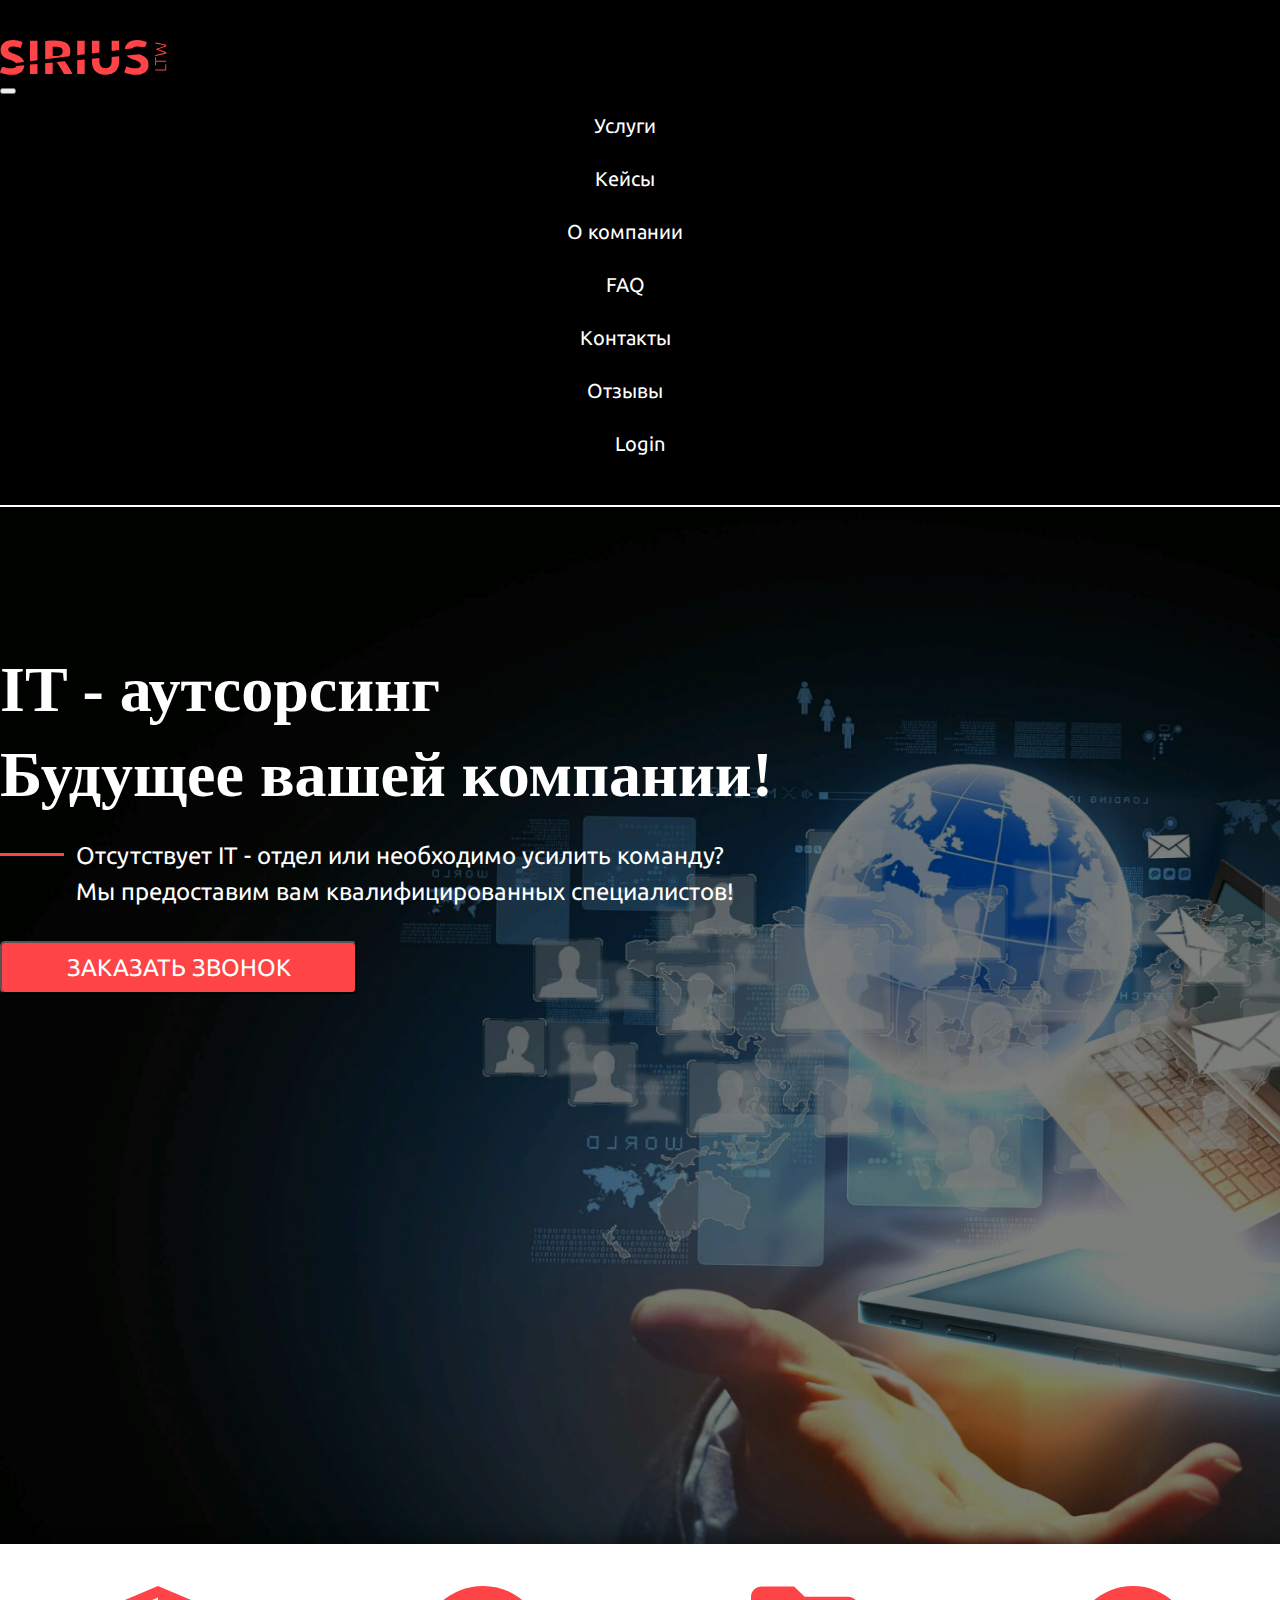
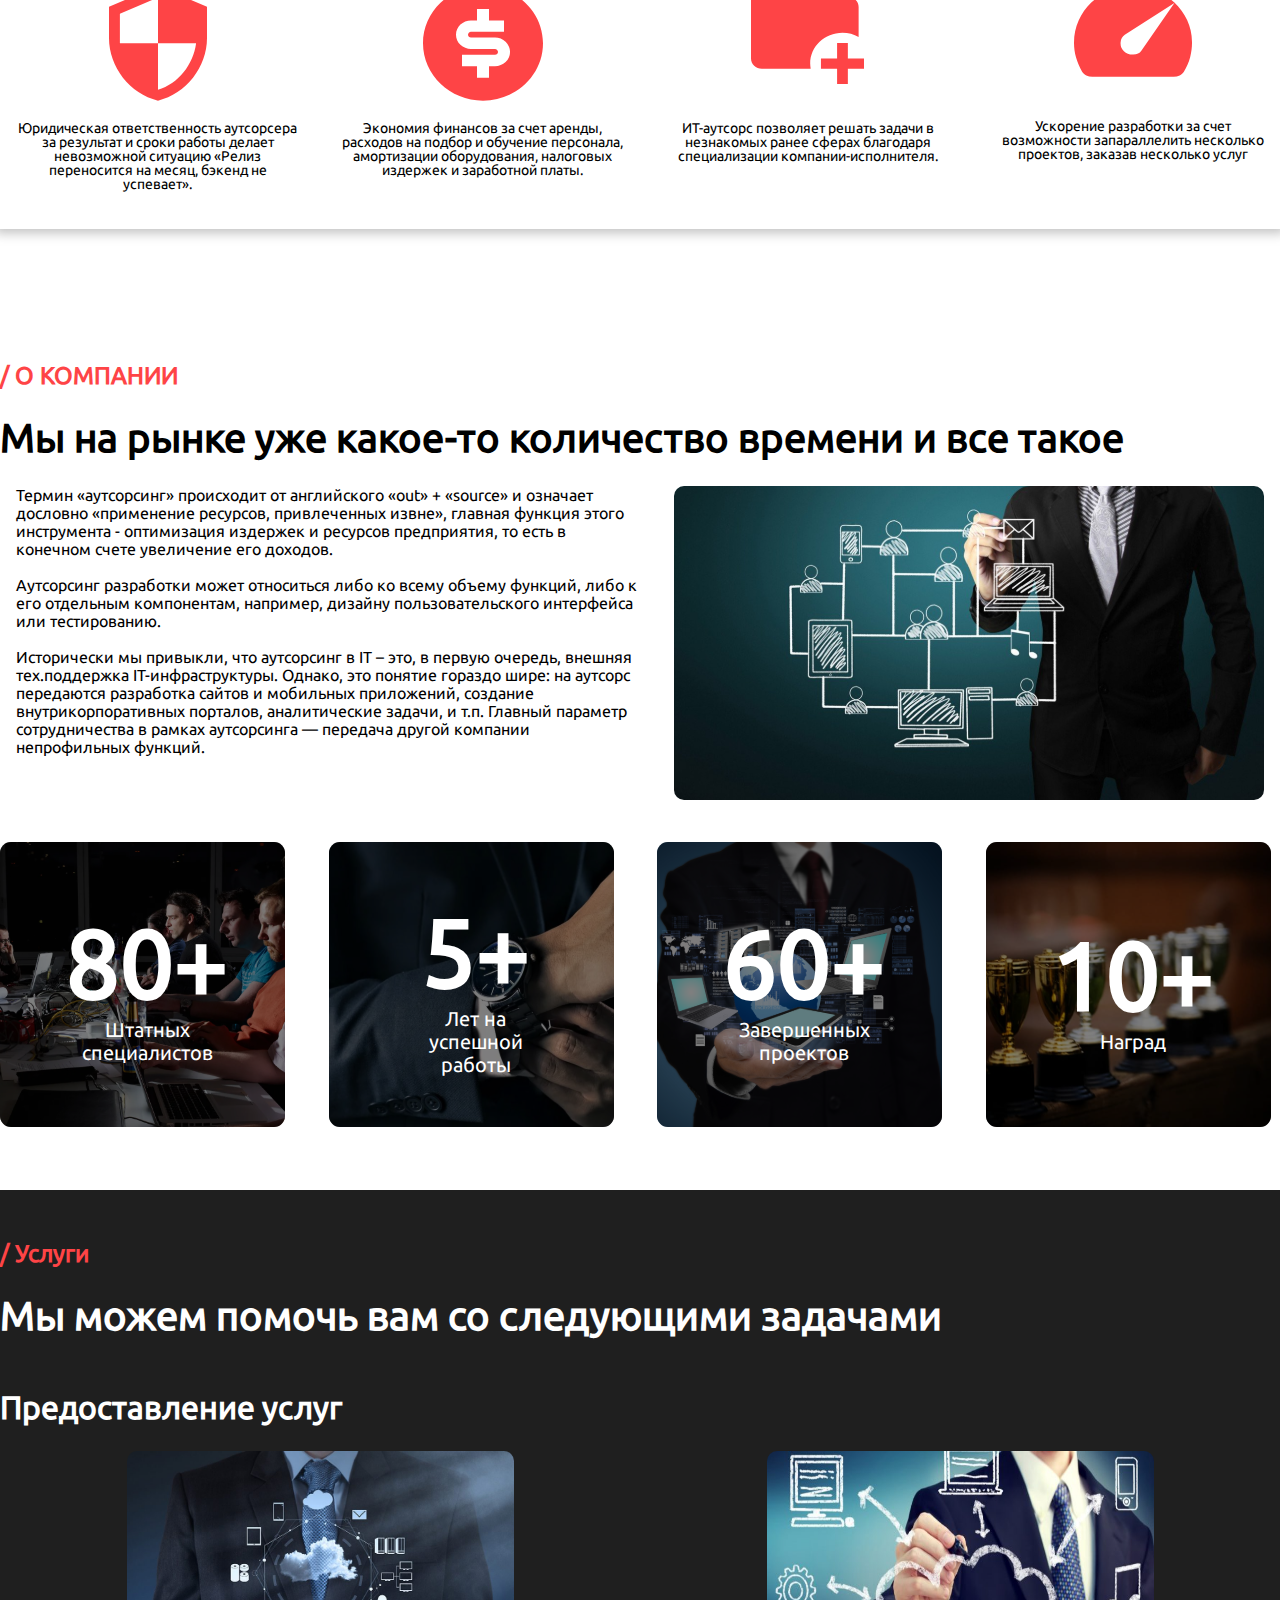
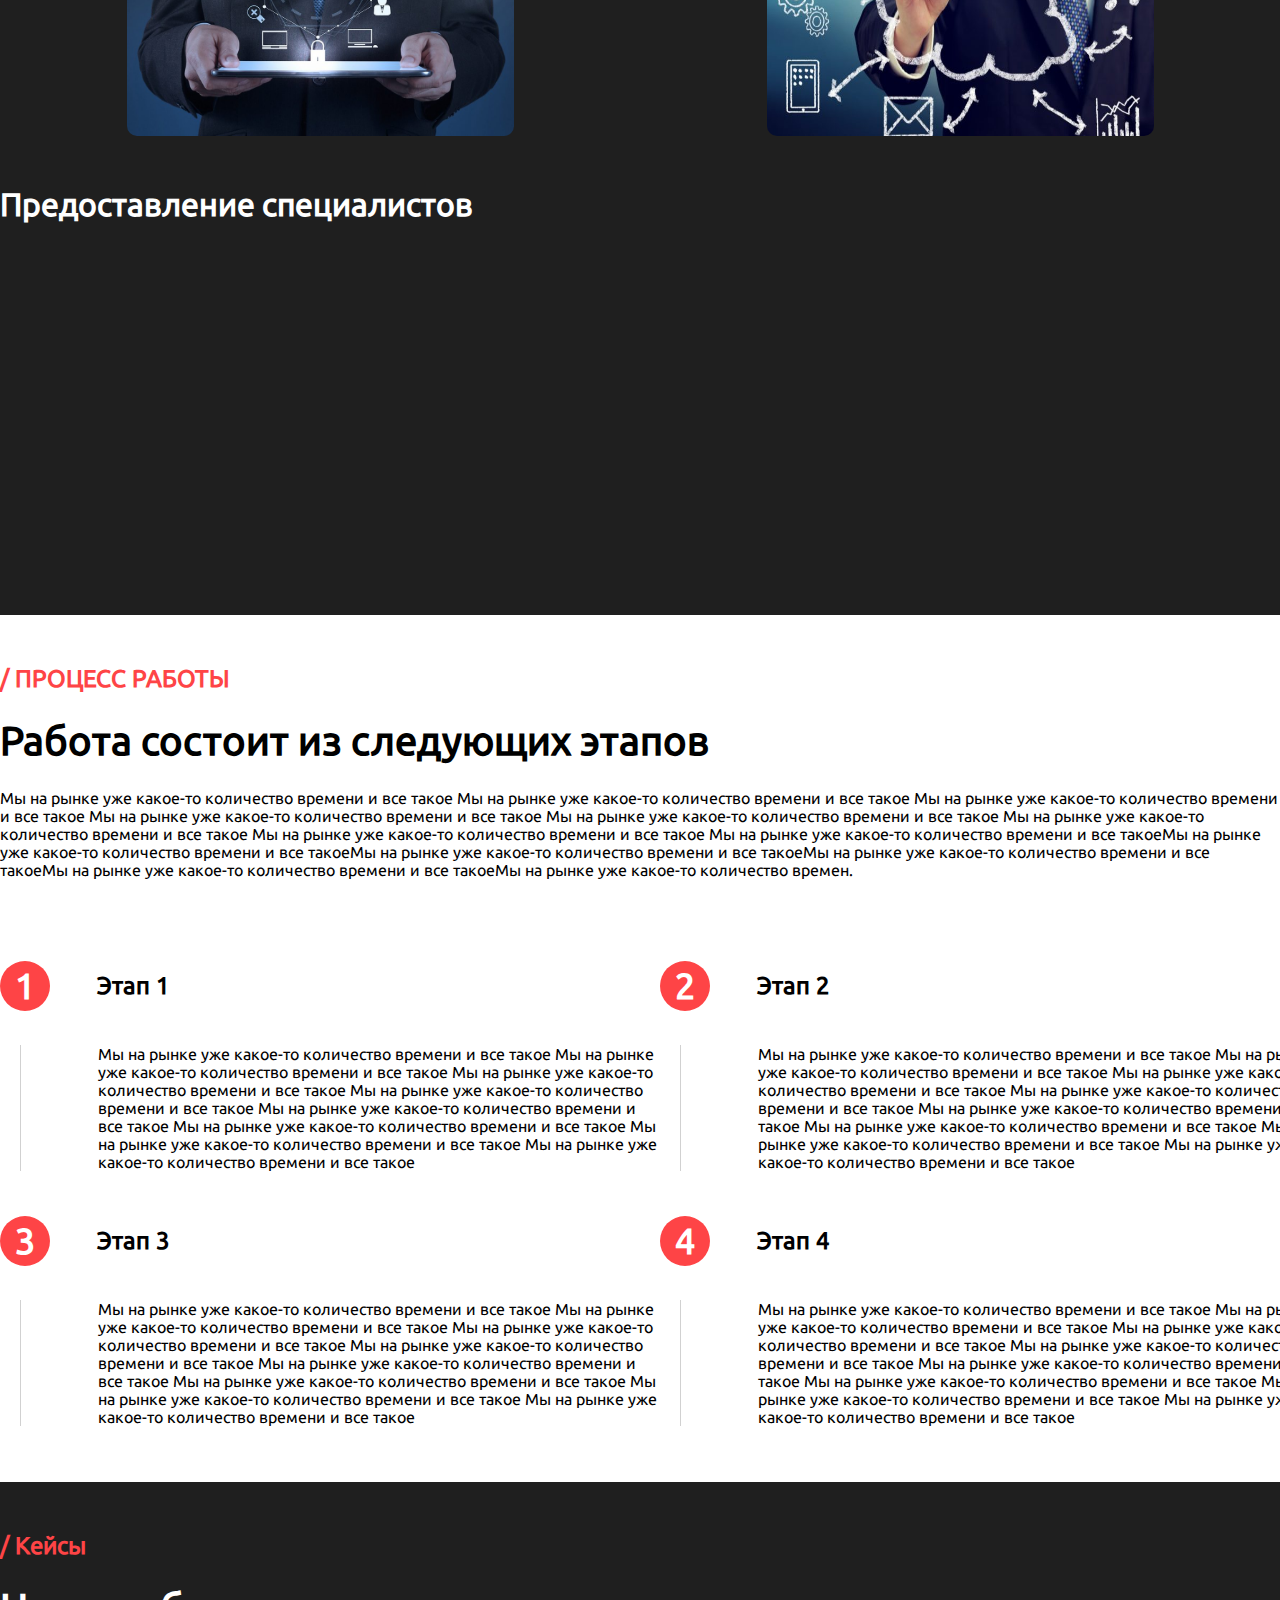
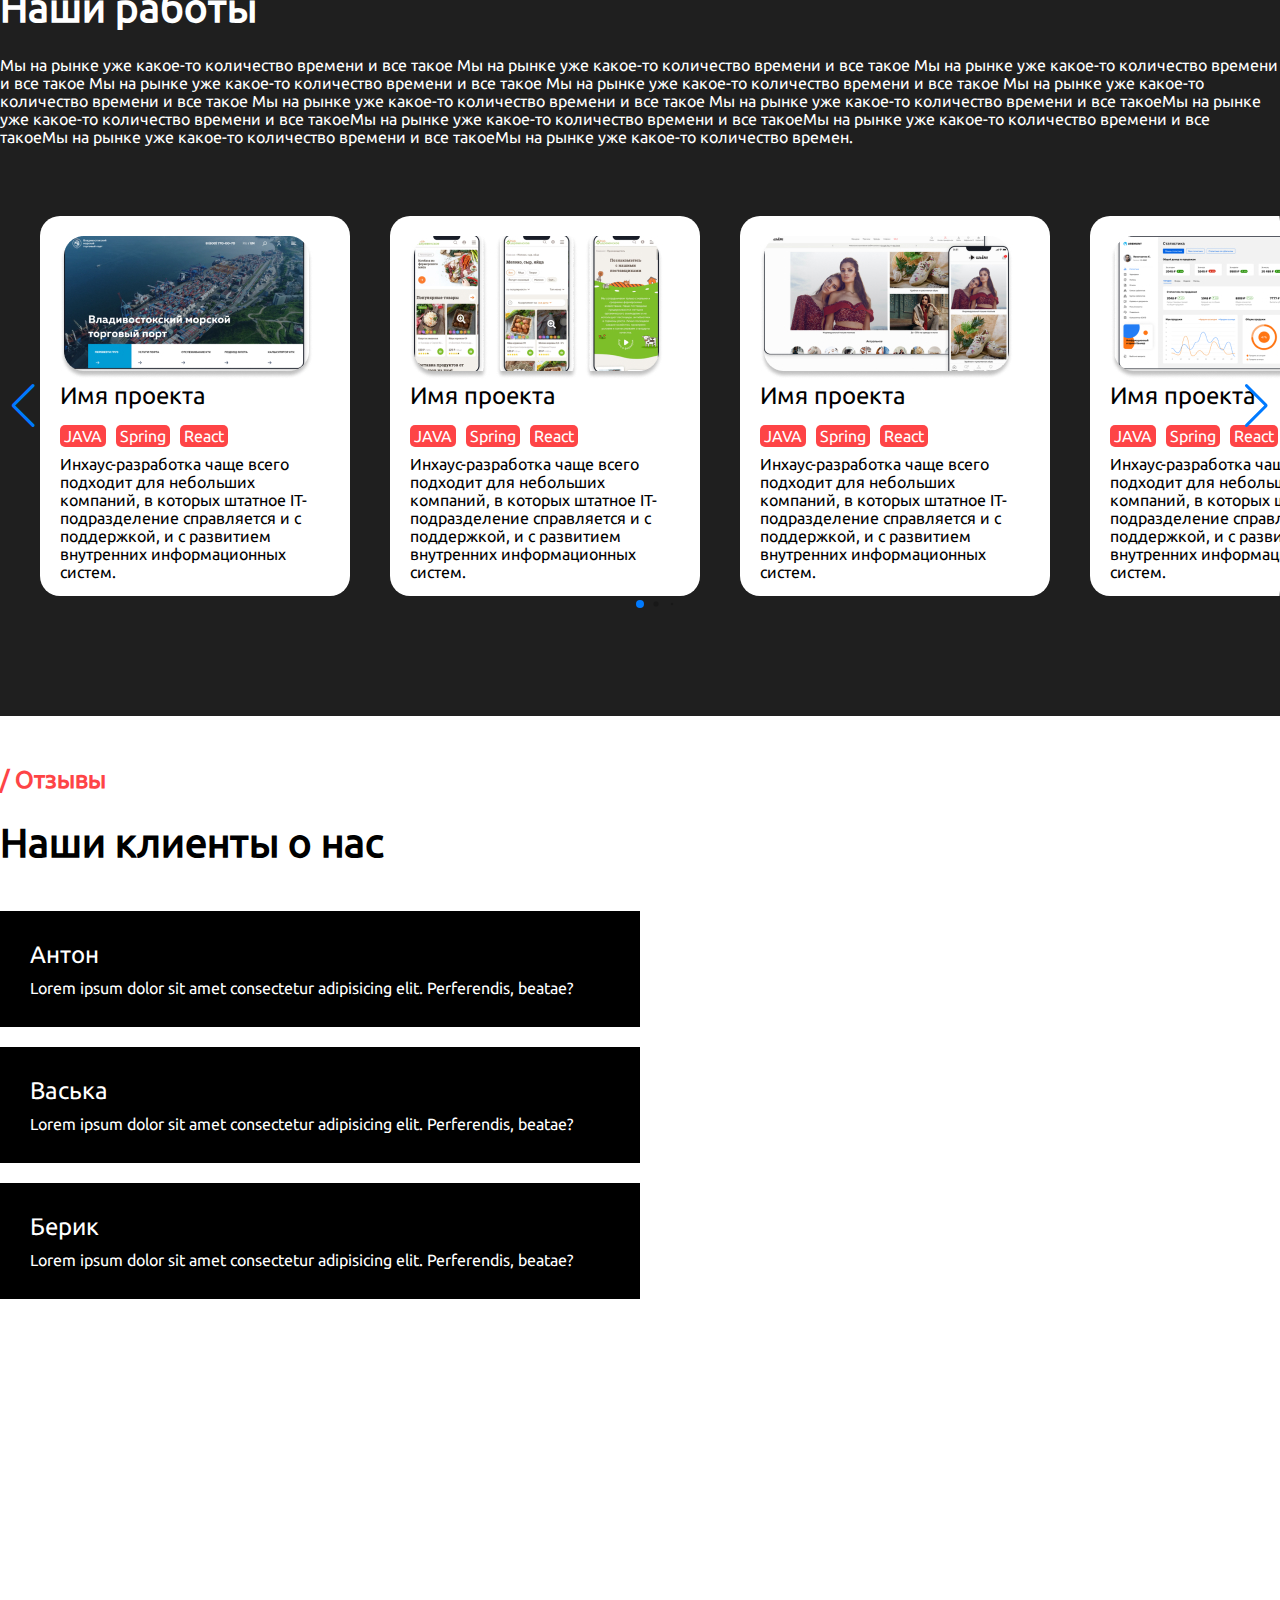
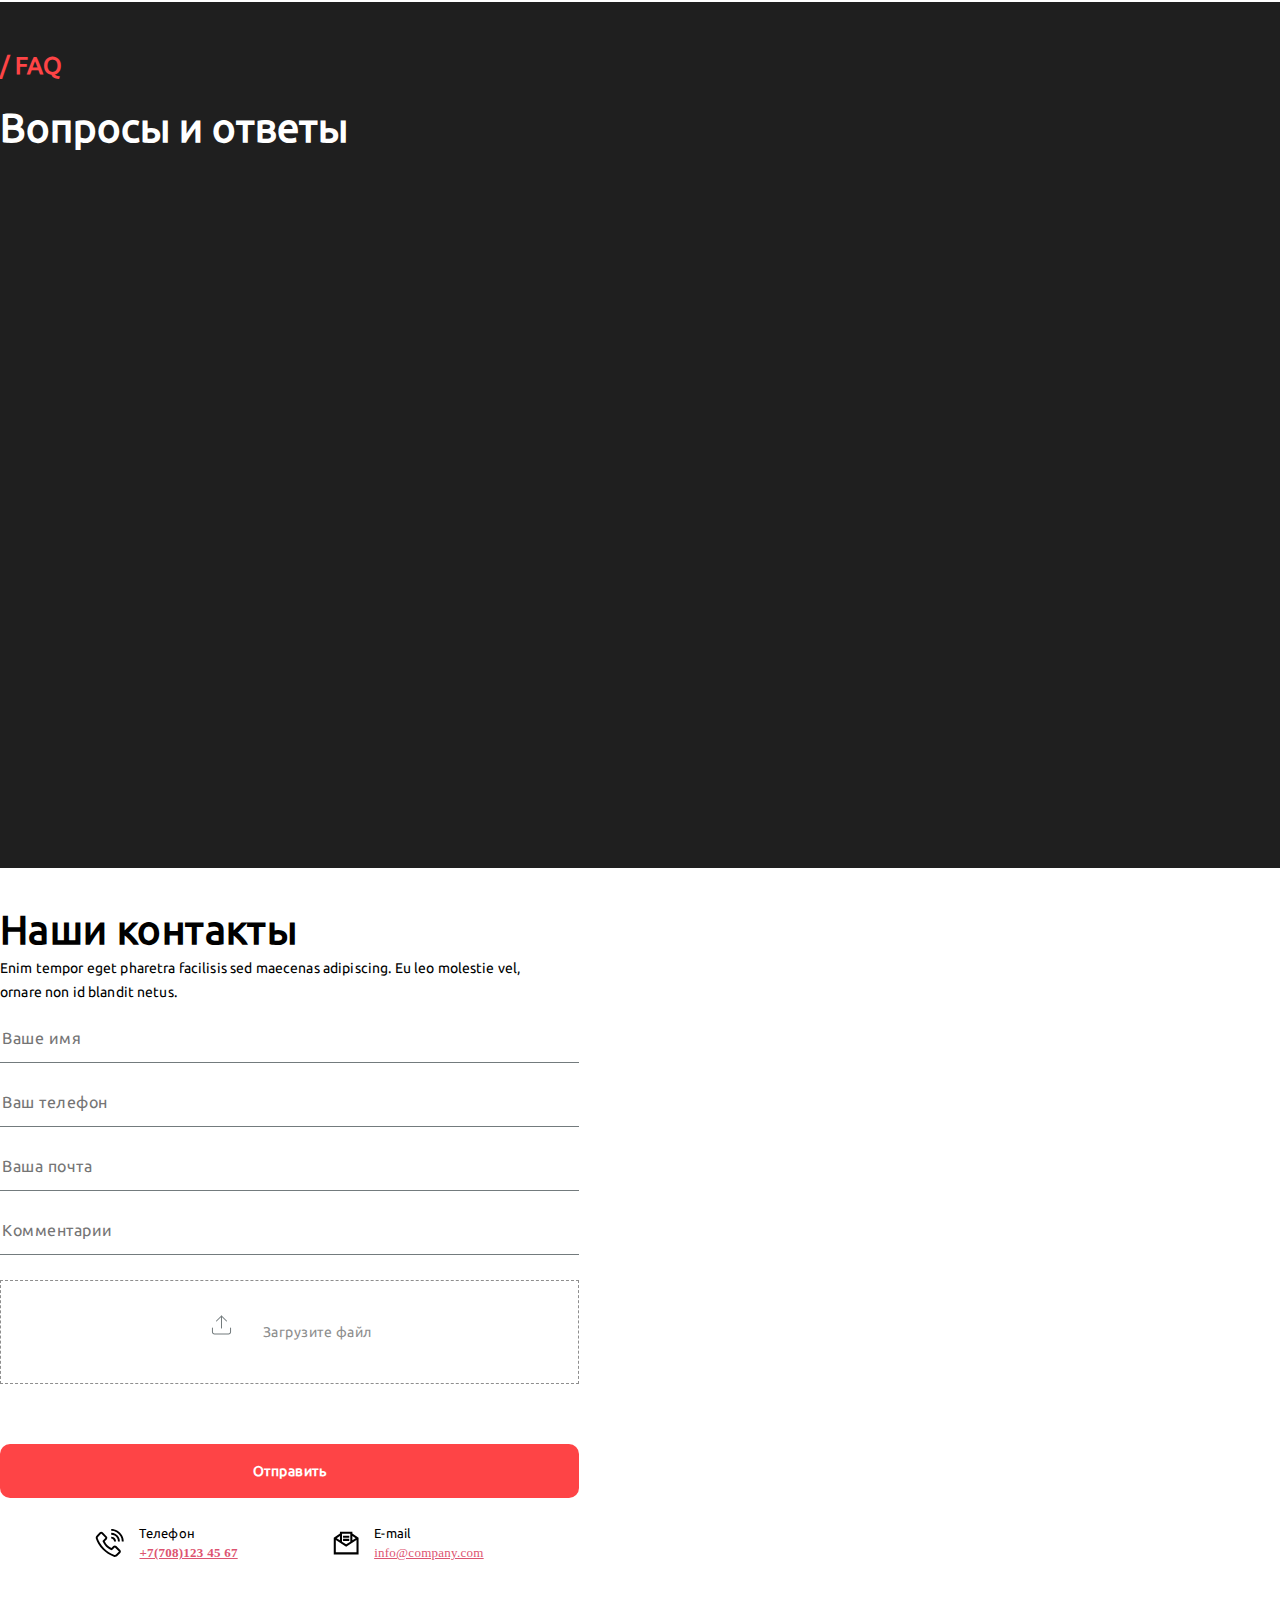
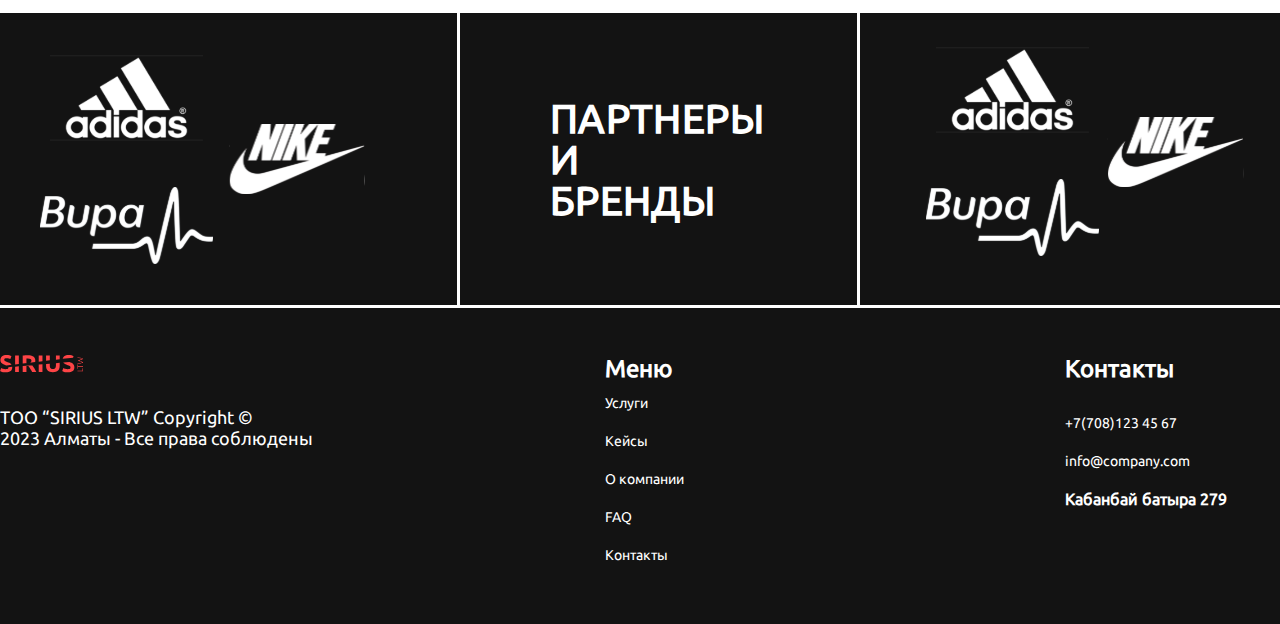
<file: index.html>
<!DOCTYPE html>
<html lang="rus">
  <head>
    <meta charset="UTF-8" />
    <meta http-equiv="X-UA-Compatible" content="IE=edge" />
    <meta name="viewport" content="width=device-width, initial-scale=1.0" />
    <title>Document</title>
    <link rel="stylesheet" href="css/style.css" />
    <link
      rel="stylesheet"
      href="https://cdn.jsdelivr.net/npm/bootstrap@4.1.3/dist/css/bootstrap.min.css"
      integrity="sha384-MCw98/SFnGE8fJT3GXwEOngsV7Zt27NXFoaoApmYm81iuXoPkFOJwJ8ERdknLPMO"
      crossorigin="anonymous"
    />
    <link rel="stylesheet" href="css/swiper-bundle.min.css" />
  </head>
  <body>
    <!-- Header start -->
    <header class="header">
      <div class="header_wrapper">
        <nav class="navbar navbar-expand-lg text-white navbar-dark">
          <div class="container">
            <div class="navbar-brand header_logo">
              <img src="image/sirius-logo.svg" alt="sirius-logo" />
            </div>
            <div class="btn-up btn-up_hide"></div>
            <button
              class="navbar-toggler"
              type="button"
              data-toggle="collapse"
              data-target="#navbarContent"
              aria-controls="navbarContent"
              aria-expanded="false"
            >
              <span class="navbar-toggler-icon"></span>
            </button>
            <div class="collapse navbar-collapse" id="navbarContent">
              <ul class="navbar-nav ml-auto">
                <li class="header_item nav-item">
                  <a href="#services" class="header_link">Услуги</a>
                </li>
                <li class="header_item nav-item">
                  <a href="#cases" class="header_link">Кейсы</a>
                </li>
                <li class="header_item nav-item">
                  <a href="#about_company" class="header_link"
                    >О компании</a
                  >
                </li>
                <li class="header_item nav-item">
                  <a href="#faq" class="header_link">FAQ</a>
                </li>
                <li class="header_item nav-item">
                  <a href="#contacts" class="header_link">Контакты</a>
                </li>
                <li class="header_item nav-item">
                  <a href="#reviews" class="header_link">Отзывы</a>
                </li>
                <li class="header_item nav-item">
                  <a href="login.html" class="header_link">Login</a>
                  <!-- <img src="./image/Vector.svg" alt="vector" class="vector" /> -->
                </li>
              </ul>
            </div>
          </div>
        </nav>
      </div>
    </header>
    <!-- Header end -->

    <!-- Intro start -->
    <main class="main">
      <section class="intro">
        <div class="container">
          <h1 class="intro_title">
            IT - аутсорсинг <br />
            Будущее вашей компании!
          </h1>
          <p class="intro_subtitles">
            Отсутствует IT - отдел или необходимо усилить команду? <br />
            Мы предоставим вам квалифицированных специалистов!
          </p>
          <button class="order_call">ЗАКАЗАТЬ ЗВОНОК</button>
        </div>
      </section>
    </main>
    <!-- Intro end -->

    <!-- Benefits start -->
    <section class="benefits">
      <div class="container">
        <div class="benefits_cards">
          <div class="benefits_card">
            <div class="benefits_card-pic">
              <img
                src="image/shield.svg"
                alt="shield"
                class="benefits_images"
              />
            </div>
            <p class="benefits_card-desc">
              Юридическая ответственность аутсорсера за результат и сроки работы
              делает невозможной ситуацию «Релиз переносится на месяц, бэкенд не
              успевает».
            </p>
          </div>
          <div class="benefits_card">
            <div class="benefits_card-pic">
              <img src="image/money.svg" alt="money" class="benefits_images" />
            </div>
            <p class="benefits_card-desc">
              Экономия финансов за счет аренды, расходов на подбор и обучение
              персонала, амортизации оборудования, налоговых издержек и
              заработной платы.
            </p>
          </div>
          <div class="benefits_card">
            <div class="benefits_card-pic">
              <img class="img" src="image/folder.svg" alt="folder" />
            </div>
            <p class="benefits_card-desc">
              ИТ-аутсорс позволяет решать задачи в незнакомых ранее сферах
              благодаря специализации компании-исполнителя.
            </p>
          </div>
          <div class="benefits_card">
            <div class="benefits_card-pic">
              <img class="img2" src="image/speed.svg" alt="speed" />
            </div>
            <p class="benefits_card-desc">
              Ускорение разработки за счет возможности запараллелить несколько
              проектов, заказав несколько услуг
            </p>
          </div>
        </div>
      </div>
    </section>
    <!-- Benefits end -->

    <!-- About company start -->
    <section class="about_company" id="about_company">
      <div class="about_company-wrapper">
        <div class="container">
          <h1 class="about_company-word">/ О КОМПАНИИ</h1>
          <h1 class="about_company-title">
            Мы на рынке уже какое-то количество времени и все такое
          </h1>
          <div class="first_line">
            <p class="about_company-text">
              Термин «аутсорсинг» происходит от английского «out» + «source» и
              означает дословно «применение ресурсов, привлеченных извне»,
              главная функция этого инструмента - оптимизация издержек и
              ресурсов предприятия, то есть в конечном счете увеличение его
              доходов.
              <br />
              <br />
              Аутсорсинг разработки может относиться либо ко всему объему
              функций, либо к его отдельным компонентам, например, дизайну
              пользовательского интерфейса или тестированию.
              <br />
              <br />
              Исторически мы привыкли, что аутсорсинг в IT – это, в первую
              очередь, внешняя тех.поддержка IT-инфраструктуры. Однако, это
              понятие гораздо шире: на аутсорс передаются разработка сайтов и
              мобильных приложений, создание внутрикорпоративных порталов,
              аналитические задачи, и т.п. Главный параметр сотрудничества в
              рамках аутсорсинга — передача другой компании непрофильных
              функций.
            </p>
            <div class="company-image">
              <img
                src="image/person_with_scheme.svg"
                alt="person_with_scheme"
                class="person_with_scheme"
              />
            </div>
          </div>
          <div class="about_company-information">
            <div class="square_image">
              <img
                class="about_company-image"
                src="image/people.svg"
                alt="people"
                class="people"
              />
              <div class="images-text">
                <h1 class="image_title">80+</h1>
                <p class="image_text">Штатных специалистов</p>
              </div>
            </div>
            <div class="square_image">
              <img
                class="about_company-image"
                src="image/watch.svg"
                alt="watch"
                class="watch"
              />
              <div class="images-text">
                <h1 class="image_title">5+</h1>
                <p class="image_text">Лет на успешной работы</p>
              </div>
            </div>
            <div class="square_image">
              <img
                class="about_company-image"
                src="image/man_hand.svg"
                alt="man_hand"
                class="man_hand"
              />
              <div class="images-text">
                <h1 class="image_title">60+</h1>
                <p class="image_text">Завершенных проектов</p>
              </div>
            </div>
            <div class="square_image">
              <img
                class="about_company-image"
                src="image/awards.svg"
                alt="awards"
                class="awards"
              />
              <div class="images-text">
                <h1 class="image_title">10+</h1>
                <p class="image_text">Наград</p>
              </div>
            </div>
          </div>
        </div>
      </div>
    </section>
    <!-- About company end -->

    <!-- Services start -->
    <section class="services" id="services">
      <div class="services_wrapper">
        <div class="container">
          <h1 class="services_word">/ Услуги</h1>
          <h1 class="services_title">
            Мы можем помочь вам со следующими задачами
          </h1>
          <h1 class="serives_type">Предоставление услуг</h1>
          <div class="service_image">
            <img
              src="image/service1.jpg"
              alt="empty_picture"
              class="empty_picture"
            />
            <img
              src="image/service2.jpg"
              alt="empty_picture"
              class="empty_picture"
            />
          </div>
          <h1 class="services_specialists">Предоставление специалистов</h1>
        </div>
      </div>
    </section>
    <!-- Services end -->

    <!-- Work process start -->
    <section class="work_process">
      <div class="container">
        <div class="work_process_wrapper">
          <h1 class="work_process_word">/ ПРОЦЕСС РАБОТЫ</h1>
          <h1 class="work_process_title">Работа состоит из следующих этапов</h1>
          <p class="work_process_text">
            Мы на рынке уже какое-то количество времени и все такое Мы на рынке
            уже какое-то количество времени и все такое Мы на рынке уже какое-то
            количество времени и все такое Мы на рынке уже какое-то количество
            времени и все такое Мы на рынке уже какое-то количество времени и
            все такое Мы на рынке уже какое-то количество времени и все такое Мы
            на рынке уже какое-то количество времени и все такое Мы на рынке уже
            какое-то количество времени и все такоеМы на рынке уже какое-то
            количество времени и все такоеМы на рынке уже какое-то количество
            времени и все такоеМы на рынке уже какое-то количество времени и все
            такоеМы на рынке уже какое-то количество времени и все такоеМы на
            рынке уже какое-то количество времен.
          </p>
          <div class="stages">
            <div class="stages_first">
              <div class="stages_texts">
                <div class="first_line_stage">
                  <p class="numbers">1</p>
                  <h2 class="stage_title">Этап 1</h2>
                </div>
                <p class="stage_text">
                  Мы на рынке уже какое-то количество времени и все такое Мы на
                  рынке уже какое-то количество времени и все такое Мы на рынке
                  уже какое-то количество времени и все такое Мы на рынке уже
                  какое-то количество времени и все такое Мы на рынке уже
                  какое-то количество времени и все такое Мы на рынке уже
                  какое-то количество времени и все такое Мы на рынке уже
                  какое-то количество времени и все такое Мы на рынке уже
                  какое-то количество времени и все такое
                </p>
              </div>
            </div>
            <div class="stages_second">
              <div class="stages_texts">
                <div class="first_line_stage">
                  <p class="numbers">2</p>
                  <h2 class="stage_title">Этап 2</h2>
                </div>
                <p class="stage_text">
                  Мы на рынке уже какое-то количество времени и все такое Мы на
                  рынке уже какое-то количество времени и все такое Мы на рынке
                  уже какое-то количество времени и все такое Мы на рынке уже
                  какое-то количество времени и все такое Мы на рынке уже
                  какое-то количество времени и все такое Мы на рынке уже
                  какое-то количество времени и все такое Мы на рынке уже
                  какое-то количество времени и все такое Мы на рынке уже
                  какое-то количество времени и все такое
                </p>
              </div>
            </div>
            <div class="stages_third">
              <div class="stages_texts">
                <div class="first_line_stage">
                  <p class="numbers">3</p>
                  <h2 class="stage_title">Этап 3</h2>
                </div>
                <p class="stage_text">
                  Мы на рынке уже какое-то количество времени и все такое Мы на
                  рынке уже какое-то количество времени и все такое Мы на рынке
                  уже какое-то количество времени и все такое Мы на рынке уже
                  какое-то количество времени и все такое Мы на рынке уже
                  какое-то количество времени и все такое Мы на рынке уже
                  какое-то количество времени и все такое Мы на рынке уже
                  какое-то количество времени и все такое Мы на рынке уже
                  какое-то количество времени и все такое
                </p>
              </div>
            </div>
            <div class="stages_fourth">
              <div class="stages_texts">
                <div class="first_line_stage">
                  <p class="numbers">4</p>
                  <h2 class="stage_title">Этап 4</h2>
                </div>
                <p class="stage_text">
                  Мы на рынке уже какое-то количество времени и все такое Мы на
                  рынке уже какое-то количество времени и все такое Мы на рынке
                  уже какое-то количество времени и все такое Мы на рынке уже
                  какое-то количество времени и все такое Мы на рынке уже
                  какое-то количество времени и все такое Мы на рынке уже
                  какое-то количество времени и все такое Мы на рынке уже
                  какое-то количество времени и все такое Мы на рынке уже
                  какое-то количество времени и все такое
                </p>
              </div>
            </div>
          </div>
        </div>
      </div>
    </section>
    <!-- Work process end -->

    <!-- Cases start -->
    <section class="cases" id="cases">
      <div class="cases_wrapper">
        <div class="container">
          <h1 class="cases_word">/ Кейсы</h1>
          <h1 class="cases_title">Наши работы</h1>
          <h1 class="cases_text">
            Мы на рынке уже какое-то количество времени и все такое Мы на рынке
            уже какое-то количество времени и все такое Мы на рынке уже какое-то
            количество времени и все такое Мы на рынке уже какое-то количество
            времени и все такое Мы на рынке уже какое-то количество времени и
            все такое Мы на рынке уже какое-то количество времени и все такое Мы
            на рынке уже какое-то количество времени и все такое Мы на рынке уже
            какое-то количество времени и все такоеМы на рынке уже какое-то
            количество времени и все такоеМы на рынке уже какое-то количество
            времени и все такоеМы на рынке уже какое-то количество времени и все
            такоеМы на рынке уже какое-то количество времени и все такоеМы на
            рынке уже какое-то количество времен.
          </h1>
          <div class="cases_cards swiper">
            <div class="cases-container">
              <div class="swiper-wrapper">
                <div class="cases_card swiper-slide">
                  <img
                    src="image/city.jpg"
                    alt="card_image"
                    class="card_image"
                  />
                  <h3 class="card_title">Имя проекта</h3>
                  <div class="card_languages">
                    <h3 class="card_language">JAVA</h3>
                    <h3 class="card_language">Spring</h3>
                    <h3 class="card_language">React</h3>
                  </div>
                  <p class="card_text">
                    Инхаус-разработка чаще всего подходит для небольших
                    компаний, в которых штатное IT-подразделение справляется и с
                    поддержкой, и с развитием внутренних информационных систем.
                  </p>
                </div>
                <div class="cases_card swiper-slide">
                  <img
                    src="image/phones.jpg"
                    alt="card_image"
                    class="card_image"
                  />
                  <h3 class="card_title">Имя проекта</h3>
                  <div class="card_languages">
                    <h3 class="card_language">JAVA</h3>
                    <h3 class="card_language">Spring</h3>
                    <h3 class="card_language">React</h3>
                  </div>
                  <p class="card_text">
                    Инхаус-разработка чаще всего подходит для небольших
                    компаний, в которых штатное IT-подразделение справляется и с
                    поддержкой, и с развитием внутренних информационных систем.
                  </p>
                </div>
                <div class="cases_card swiper-slide">
                  <img
                    src="image/girls.jpg"
                    alt="card_image"
                    class="card_image"
                  />
                  <h3 class="card_title">Имя проекта</h3>
                  <div class="card_languages">
                    <h3 class="card_language">JAVA</h3>
                    <h3 class="card_language">Spring</h3>
                    <h3 class="card_language">React</h3>
                  </div>
                  <p class="card_text">
                    Инхаус-разработка чаще всего подходит для небольших
                    компаний, в которых штатное IT-подразделение справляется и с
                    поддержкой, и с развитием внутренних информационных систем.
                  </p>
                </div>
                <div class="cases_card swiper-slide">
                  <img
                    src="image/scheme.jpg"
                    alt="card_image"
                    class="card_image"
                  />
                  <h3 class="card_title">Имя проекта</h3>
                  <div class="card_languages">
                    <h3 class="card_language">JAVA</h3>
                    <h3 class="card_language">Spring</h3>
                    <h3 class="card_language">React</h3>
                  </div>
                  <p class="card_text">
                    Инхаус-разработка чаще всего подходит для небольших
                    компаний, в которых штатное IT-подразделение справляется и с
                    поддержкой, и с развитием внутренних информационных систем.
                  </p>
                </div>
                <div class="cases_card swiper-slide">
                  <img
                    src="image/phones.jpg"
                    alt="card_image"
                    class="card_image"
                  />
                  <h3 class="card_title">Имя проекта</h3>
                  <div class="card_languages">
                    <h3 class="card_language">JAVA</h3>
                    <h3 class="card_language">Spring</h3>
                    <h3 class="card_language">React</h3>
                  </div>
                  <p class="card_text">
                    Инхаус-разработка чаще всего подходит для небольших
                    компаний, в которых штатное IT-подразделение справляется и с
                    поддержкой, и с развитием внутренних информационных систем.
                  </p>
                </div>
                <div class="cases_card swiper-slide">
                  <img
                    src="image/phones.jpg"
                    alt="card_image"
                    class="card_image"
                  />
                  <h3 class="card_title">Имя проекта</h3>
                  <div class="card_languages">
                    <h3 class="card_language">JAVA</h3>
                    <h3 class="card_language">Spring</h3>
                    <h3 class="card_language">React</h3>
                  </div>
                  <p class="card_text">
                    Инхаус-разработка чаще всего подходит для небольших
                    компаний, в которых штатное IT-подразделение справляется и с
                    поддержкой, и с развитием внутренних информационных систем.
                  </p>
                </div>
                <div class="cases_card swiper-slide">
                  <img
                    src="image/girls.jpg"
                    alt="card_image"
                    class="card_image"
                  />
                  <h3 class="card_title">Имя проекта</h3>
                  <div class="card_languages">
                    <h3 class="card_language">JAVA</h3>
                    <h3 class="card_language">Spring</h3>
                    <h3 class="card_language">React</h3>
                  </div>
                  <p class="card_text">
                    Инхаус-разработка чаще всего подходит для небольших
                    компаний, в которых штатное IT-подразделение справляется и с
                    поддержкой, и с развитием внутренних информационных систем.
                  </p>
                </div>
                <div class="cases_card swiper-slide">
                  <img
                    src="image/scheme.jpg"
                    alt="card_image"
                    class="card_image"
                  />
                  <h3 class="card_title">Имя проекта</h3>
                  <div class="card_languages">
                    <h3 class="card_language">JAVA</h3>
                    <h3 class="card_language">Spring</h3>
                    <h3 class="card_language">React</h3>
                  </div>
                  <p class="card_text">
                    Инхаус-разработка чаще всего подходит для небольших
                    компаний, в которых штатное IT-подразделение справляется и с
                    поддержкой, и с развитием внутренних информационных систем.
                  </p>
                </div>
              </div>
              <div class="swiper-button-next"></div>
              <div class="swiper-button-prev"></div>
              <div class="swiper-pagination"></div>
            </div>
          </div>
        </div>
      </div>
    </section>
    <!-- Cases end -->

    <!-- Reviews start -->
    <section class="reviews" id="reviews">
      <div class="container">
        <div class="reviews_wrapper">
          <div class="reviews_word">/ Отзывы</div>
          <div class="reviews_title">Наши клиенты о нас</div>
          <div class="review_people">
            <div class="review_person">
              <h2 class="person_name">Антон</h2>
              <p class="review_text">
                Lorem ipsum dolor sit amet consectetur adipisicing elit.
                Perferendis, beatae?
              </p>
            </div>
            <div class="review_person">
              <h2 class="person_name">Васька</h2>
              <p class="review_text">
                Lorem ipsum dolor sit amet consectetur adipisicing elit.
                Perferendis, beatae?
              </p>
            </div>
            <div class="review_person">
              <h2 class="person_name">Берик</h2>
              <p class="review_text">
                Lorem ipsum dolor sit amet consectetur adipisicing elit.
                Perferendis, beatae?
              </p>
            </div>
          </div>
        </div>
      </div>
    </section>
    <!-- Reviews end -->

    <!-- FAQ start -->
    <section class="faq" id="faq">
      <div class="container">
        <div class="faq_wrapper">
          <h1 class="faq_word">/ FAQ</h1>
          <h1 class="faq_title">Вопросы и ответы</h1>
        </div>
      </div>
    </section>
    <!-- FAQ end -->

    <!-- Contacts start -->
    <section class="contacts" id="contacts">
      <div class="container">
        <div class="contacts_wrapper">
          <div class="our_contact">
            <h1 class="contacts_title">Наши контакты</h1>
            <p class="contacts_text">
              Enim tempor eget pharetra facilisis sed maecenas adipiscing. Eu
              leo molestie vel, ornare non id blandit netus.
            </p>
            <form action="" class="data_inputs">
              <input type="text" placeholder="Ваше имя" class="input_data" />
              <input type="tel" placeholder="Ваш телефон" class="input_data" />
              <input type="email" placeholder="Ваша почта" class="input_data" />
              <input type="text" placeholder="Комментарии" class="input_data" />
              <div class="download_file">
                <input type="file" class="file_input" name="file" hidden>
                <img
                  src="image/download_iconoc.svg"
                  alt="download_iconoc"
                  class="download_file_icon"
                />
                <p class="download_file_text">Загрузите файл</p>
              </div>
              <button class="send">Отправить</button>
            </form>
            <div class="contact_us">
              <div class="number_call">
                <img src="image/call.svg" alt="call" class="call" />
                <div class="text_number">
                  <p class="phone_text">Телефон</p>
                  <a href="tel:+7(708)123 45 67" class="phone_number"
                    >+7(708)123 45 67</a
                  >
                </div>
              </div>
              <div class="email_us">
                <img src="image/email.svg" alt="email" class="email" />
                <div class="mail_and_text">
                  <p class="email_text">E-mail</p>
                  <a href="mailto:info@company.com" class="e-mail"
                    >info@company.com</a
                  >
                </div>
              </div>
            </div>
          </div>
          <!-- <img src="image/map.jpg" alt="map" class="map" /> -->
          <iframe src="https://www.google.com/maps/embed?pb=!1m18!1m12!1m3!1d2906.071982126612!2d76.89311761544631!3d43.24991317913718!2m3!1f0!2f0!3f0!3m2!1i1024!2i768!4f13.1!3m3!1m2!1s0x38836941e3f7d161%3A0xf437afb0c1fac24!2z0YPQu9C40YbQsCDQkdC-0LPQtdC90LHQsNC5INCR0LDRgtGL0YDQsCAyNzksINCQ0LvQvNCw0YLRiyAwNTAwMDA!5e0!3m2!1sru!2skz!4v1678763663797!5m2!1sru!2skz" width="600" height="450" style="border:0;" allowfullscreen="" loading="lazy" referrerpolicy="no-referrer-when-downgrade"></iframe>
        </div>
      </div>
    </section>
    <!-- Contacts end -->

    <!-- Brands start -->
    <section class="brands">
      <div class="brands_wrapper">
        <div class="first_brands">
          <div class="one_column_brands">
            <img src="image/adidas.svg" alt="adidas" class="adidas" />
            <img src="image/bupa.svg" alt="bupa" class="bupa" />
          </div>
          <img src="image/nike.svg" alt="nike" class="nike" />
        </div>
        <div class="second_brands">
          <p class="second_text">ПАРТНЕРЫ И БРЕНДЫ</p>
        </div>
        <div class="third_brands">
          <div class="one_column_brands">
            <img src="image/adidas.svg" alt="adidas" class="adidas" />
            <img src="image/bupa.svg" alt="bupa" class="bupa" />
          </div>
          <img src="image/nike.svg" alt="nike" class="nike" />
        </div>
      </div>
    </section>
    <!-- Brands end -->

    <!-- Address start -->
    <footer class="address">
      <div class="container">
        <div class="address_wrapper">
          <div class="sirius_info">
            <img src="image/LOGO.svg" alt="logo" class="logo" />
            <p class="too_sirius">
              TOO “SIRIUS LTW” Copyright © <br />
              2023 Алматы - Все права соблюдены
            </p>
          </div>
          <div class="menu_info">
            <p class="menu_p">Меню</p>
            <div class="all_hyper_links">
              <a href="#services" class="footer_links">Услуги</a>
              <a href="#cases" class="footer_links">Кейсы</a>
              <a href="#about_company" class="footer_links">О компании</a>
              <a href="#faq" class="footer_links">FAQ</a>
              <a href="#contacts" class="footer_links">Контакты</a>
            </div>
          </div>
          <div class="contact_menu">
            <p class="contact_menu_text">Контакты</p>
            <a href="tel:+7(708)123 45 67" class="footer_links"
              >+7(708)123 45 67</a
            >
            <a href="mailto:info@company.com" class="footer_links"
              >info@company.com</a
            >
            <p class="address_info">Кабанбай батыра 279</p>
          </div>
        </div>
      </div>
    </footer>
    <!-- Address end -->

    <script
      src="https://code.jquery.com/jquery-3.3.1.slim.min.js"
      integrity="sha384-q8i/X+965DzO0rT7abK41JStQIAqVgRVzpbzo5smXKp4YfRvH+8abtTE1Pi6jizo"
      crossorigin="anonymous"
    ></script>
    <script
      src="https://cdn.jsdelivr.net/npm/popper.js@1.14.3/dist/umd/popper.min.js"
      integrity="sha384-ZMP7rVo3mIykV+2+9J3UJ46jBk0WLaUAdn689aCwoqbBJiSnjAK/l8WvCWPIPm49"
      crossorigin="anonymous"
    ></script>
    <script
      src="https://cdn.jsdelivr.net/npm/bootstrap@4.1.3/dist/js/bootstrap.min.js"
      integrity="sha384-ChfqqxuZUCnJSK3+MXmPNIyE6ZbWh2IMqE241rYiqJxyMiZ6OW/JmZQ5stwEULTy"
      crossorigin="anonymous"
    ></script>

    <script src="js/swiper-bundle.min.js"></script>
    <script src="js/script.js"></script>
  </body>
</html>
</file>
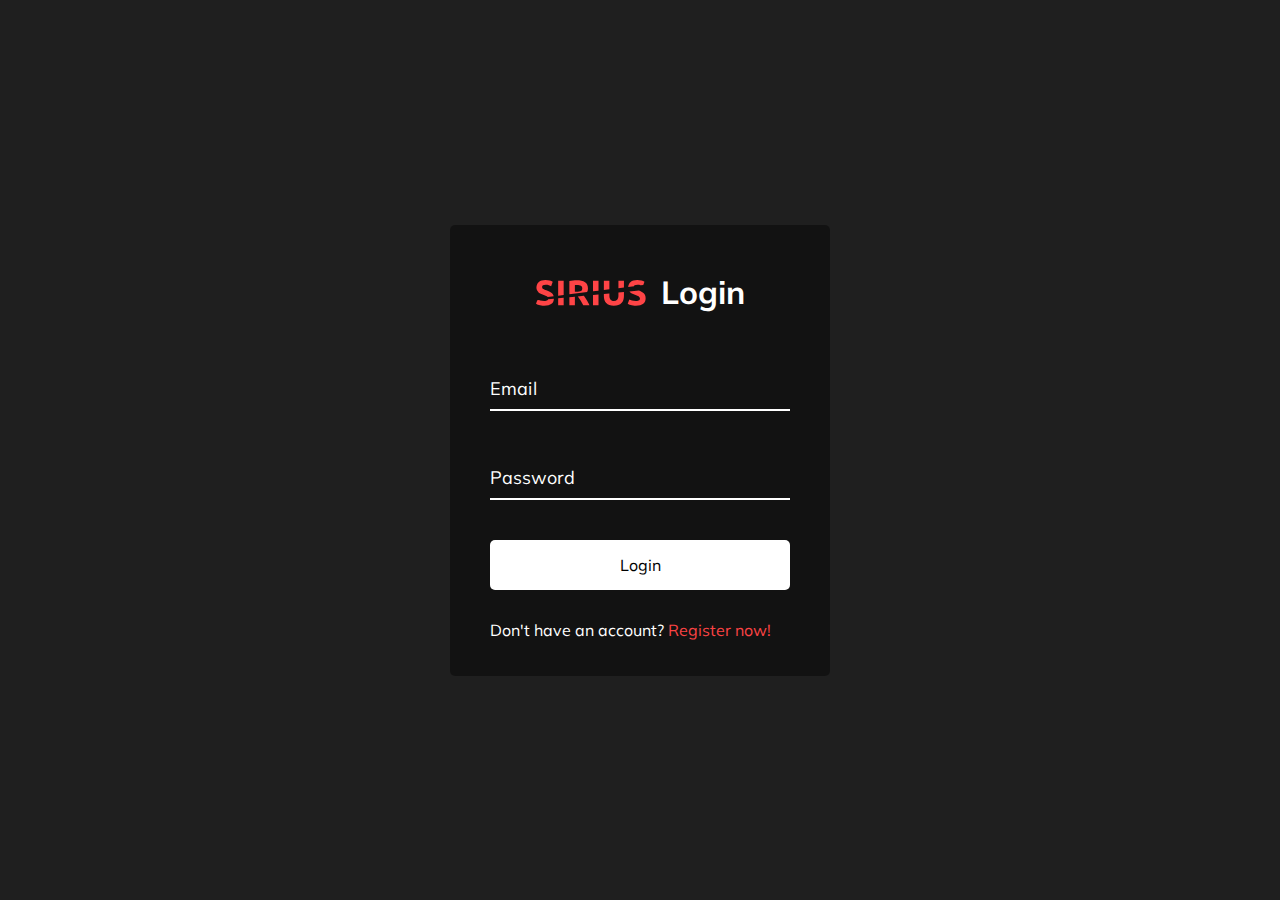
<file: login.html>
<!DOCTYPE html>
<html lang="en">
<head>
    <meta charset="UTF-8">
    <meta http-equiv="X-UA-Compatible" content="IE=edge">
    <meta name="viewport" content="width=device-width, initial-scale=1.0">
    <link rel="stylesheet" href="login.css">
    <title>Document</title>
</head>
<body>
    <div class="container">
        <div class="titel">
            <img class="logo" src="image/newlogo.svg" alt="">
            <h1 class="login_titel">Login</h1>
        </div>
        <!-- <h1><span class="sirius">Sirius</span> Login</h1> -->
        <form>
            <div class="form-control">
                <input type="text" required>
                <label>Email</label>
            </div>
            <div class="form-control">
                <input type="password" required>
                <label>Password</label>
            </div>

            <button class="btn">Login</button>

            <p class="text">Don't have an account? 
                <a class="register" href="#">Register now!</a>
            </p>
        </form>
    </div>
    <script src="login.js"></script>
</body>
</html>
</file>
<file: login.css>
@import url('https://fonts.googleapis.com/css2?family=Muli&display=swap');
*{
    box-sizing: border-box;
}

body{
    background-color: #1F1F1F;
    color: #fff;
    font-family: 'Muli', sans-serif;
    display: flex;
    flex-direction: column;
    align-items: center;
    justify-content: center;
    height: 100vh;
    overflow: hidden;
    margin: 0;
}

.container{
    background-color: rgba(0, 0, 0, 0.4);
    padding: 20px 40px;
    border-radius: 5px;
}

.container h1{
    text-align: center;
    margin-bottom: 30px;
}

.container a {
    text-decoration: none;
    color:#fb4344;
}

.btn {
    cursor: pointer;
    display: inline-block;
    width: 100%;
    background-color: white;
    padding: 15px;
    font-family: inherit;
    font-size: 16px;
    border: 0;
    border-radius: 5px;
    transition: color 0.3s linear;
}

.btn:focus {
    outline: 0;
}

.btn:active{
    transform: scale(0.98);
}

.btn:hover{
    background-color: firebrick;
    color: white;
}

.text{
    margin-top: 30px;
}
.form-control{
    position: relative;
    margin: 20px 0 40px;
    width: 300px;
}

.form-control input {
    background-color: transparent;
    border: 0;
    border-bottom: 2px white solid;
    display: block;
    width: 100%;
    padding: 15px 0;
    font-size: 15px;
    color: #fff;
}

.form-control input:focus,
.form-control input:valid {
    outline: 0;
    border-bottom-color: firebrick;
}

.form-control label {
    position: absolute;
    top: 15px;
    left: 0;
}

.form-control label span { 
    display: inline-block;
    font-size: 18px;
    min-width: 5px;
    transition: 0.3s cubic-bezier(0.68, -0.55, 0.265, 1.55);
}

.form-control input:focus + label span,
.form-control input:valid + label span{
    color: firebrick;
    transform: translateY(-30px);
}


.titel{
    display: flex;
    justify-content: center;
    align-items: center ;

}

.sirius{
    color: firebrick;
    
}

.logo{
    width: 110px;
    height: 80px;
    margin-right: 15px;
}

.login_titel{
    margin-top: 27px;
    font-size: 32px;
}

.register{
    transition: color 0.3s linear;
}

.register:hover{
    color:white;
}
</file>
<file: css/style.css>
/* http://meyerweb.com/eric/tools/css/reset/ 
   v2.0 | 20110126
   License: none (public domain)
*/

@font-face {
  font-family: "Ubuntu";
  src: url("../fonts/ubuntu/ubuntu.eot");
  src: url("../fonts/ubuntu/ubuntu.eot?#iefix") format("embedded-opentype"),
    /* IE6-IE8 */ url("../fonts/ubuntu/ubuntu.otf") format("opentype"),
    /* Open Type Font */ url("../fonts/ubuntu/ubuntu.svg") format("svg"),
    /* Legacy iOS */ url("../fonts/ubuntu/ubuntu.ttf") format("truetype"),
    /* Safari, Android, iOS */ url("../fonts/ubuntu/ubuntu.woff") format("woff"),
    /* Modern Browsers */ url("../fonts/ubuntu/ubuntu.woff2") format("woff2"); /* Modern Browsers */
  font-weight: normal;
  font-style: normal;
}

html,
body {
  width: 100%;
  margin: 0;
  padding: 0;
  overflow-x: hidden;
}

html,
body,
div,
span,
applet,
object,
iframe,
h1,
h2,
h3,
h4,
h5,
h6,
p,
blockquote,
pre,
a,
abbr,
acronym,
address,
big,
cite,
code,
del,
dfn,
em,
img,
ins,
kbd,
q,
s,
samp,
small,
strike,
strong,
sub,
sup,
tt,
var,
b,
u,
i,
center,
dl,
dt,
dd,
ol,
ul,
li,
fieldset,
form,
label,
legend,
table,
caption,
tbody,
tfoot,
thead,
tr,
th,
td,
article,
aside,
canvas,
details,
embed,
figure,
figcaption,
footer,
header,
hgroup,
menu,
nav,
output,
ruby,
section,
summary,
time,
mark,
audio,
video {
  margin: 0;
  padding: 0;
  border: 0;
  font-size: 100%;
  font: inherit;
  vertical-align: baseline;
}
/* HTML5 display-role reset for older browsers */
article,
aside,
details,
figcaption,
figure,
footer,
header,
hgroup,
menu,
nav,
section {
  display: block;
}
body {
  line-height: 1;
  overflow-x: hidden;
}
ol,
ul {
  list-style: none;
}
blockquote,
q {
  quotes: none;
}
blockquote:before,
blockquote:after,
q:before,
q:after {
  content: "";
  content: none;
}
table {
  border-collapse: collapse;
  border-spacing: 0;
}

html {
  box-sizing: border-box;
}

*,
*::before,
*::after {
  box-sizing: inherit;
}

img {
  max-width: 100%;
  height: auto;
}

/* Header style start */

header {
  width: 100%;
  background-color: black;
  border: solid;
  border-width: 0;
  border-color: white;
  border-bottom-width: 2px;
}

.header_wrapper {
  margin: auto;
  padding: 40px 0;
}

.header_list {
  display: flex;
  flex-wrap: wrap;
}

.header_item {
  margin-right: 30px;
  display: flex;
  justify-content: center;
  align-items: center;
  margin-top: 20px;
}

.header_item:last-child {
  margin-right: 0;
}

.header_link {
  color: white;
  text-decoration: none;
  font-family: "Ubuntu";
  font-size: 1.25em;
  font-weight: 400;
  line-height: 23px;
  letter-spacing: 0em;
  text-align: left;
  transition: color 0.3s linear;
  margin-bottom: 10px;
}

.vector {
  padding-bottom: 7px;
}

.header_link:hover,
.header_link:active,
.header_link:focus {
  opacity: 0.75;
  color: #fe4446;
  text-decoration: none;
}

.navbar-default {
  color: rgb(0, 0, 0);
  border-color: rgb(0, 0, 0);
}

/* Header style end */

/* Intro style start */

.intro {
  height: 130vh;
  background: url("../image/image-first.svg") no-repeat center;
  background-size: cover;
  padding-top: 140px;
  border-top-width: 1px;
  /* position: relative; */
}

.intro_title {
  max-width: 5437%;
  max-height: 1062%;
  font-family: PT Serif;
  font-size: 4em;
  font-weight: 700;
  line-height: 85px;
  letter-spacing: 0em;
  text-align: left;
  color: white;
  animation: glow 2500ms linear infinite 2000ms;
}

@keyframes glow {
  40% {
    text-shadow: 0 0 8px #fff;
  }
}

.intro_subtitles {
  max-width: 5668.5%;
  font-family: "Ubuntu";
  font-size: 1.5em;
  font-weight: 400;
  line-height: 1.5em;
  letter-spacing: 0em;
  text-align: left;
  margin-top: 21px;
  color: white;
  padding-left: 76px;
  padding-bottom: 31px;
  position: relative;
}

.intro_subtitles::before {
  display: block;
  position: absolute;
  content: "";
  left: 0;
  top: 15px;
  width: 5%;
  height: 3%;
  background-color: #fe4446;
}

.order_call {
  background: #fe4446;
  border-radius: 5px;
  font-family: "Ubuntu";
  font-size: 1.5em;
  font-weight: 400;
  line-height: 23px;
  letter-spacing: 0em;
  text-align: center;
  padding: 15px, 50px;
  height: 53px;
  width: 27.9%;
  left: 196px;
  top: 558px;
  border-radius: 5px;
  color: white;
  cursor: pointer;
  transition: 0.5s;
}

.order_call:active {
  opacity: 0.75;
}

.order_call:hover {
  transform: scale(1.2);
}

.slides {
  display: flex;
  color: white;
  justify-content: center;
  padding-top: 163px;
  font-size: 100px;
  margin-right: 5px;
}

/* Intro style end */

/* Benefits style start */
.benefits {
  /* margin-bottom: 205px; */
}

.benefits_cards {
  display: flex;
  transform: translateY(-133px);
  box-shadow: 0px -1px 11px 5px rgba(0, 0, 0, 0.25);
  background-color: #fff;
  padding-top: 42px;
  height: 285px;
  /* margin-bottom: 50px; */
  justify-content: space-around;
}

.benefits_card {
  margin-right: 20px;
  padding-left: 10px;
}

.benefits_card:last-child {
  margin-right: 0;
}

.benefits_card-pic {
  display: flex;
  justify-content: center;
  padding-bottom: 20px;
}
/* ПРОВЕРКАААААААААААААААААААААААА*/
.img {
  margin-bottom: 16px;
}
.img2 {
  margin-bottom: 22px;
}

.benefits_card-desc {
  font-family: "Ubuntu";
  font-size: 14px;
  font-weight: 400;
  line-height: 1em;
  letter-spacing: 0em;
  text-align: center;
  max-width: 284px;
  height: 102px;
  width: 100%;
}
/* Benefits style end */

/* About company style start */
.about_company-wrapper {
  /* padding-top: 50px; */
}

.about_company-word {
  font-family: "Ubuntu";
  font-size: 24px;
  font-weight: 700;
  line-height: 28px;
  letter-spacing: 0em;
  text-align: left;
  color: rgba(254, 68, 70, 1);
}

.about_company-title {
  font-family: "Ubuntu";
  font-size: 40px;
  font-weight: 700;
  line-height: 46px;
  letter-spacing: 0em;
  text-align: left;
  color: rgba(0, 0, 0, 1);
  padding-top: 25px;
}

.first_line {
  padding-top: 25px;
  display: flex;
  justify-content: space-around;
  padding-bottom: 42px;
}

.about_company-text {
  font-family: "Ubuntu";
  font-size: 16px;
  font-weight: 400;
  line-height: 18px;
  letter-spacing: 0em;
  text-align: left;
  width: 49%;
  height: 288px;
}

.company-image{
  width: 590px;
  height: 314px;
}

.square_informations {
  display: flex;
  flex-wrap: wrap;
  flex-direction: row;
}

.about_company-image {
  /* margin-right: 20px; */
}

.about_company-information {
  display: flex;
  flex-wrap: wrap;
  justify-content: space-between;
  padding-bottom: 60px;
}

.square_image {
  position: relative;
  transition: 0.5s;
}

.square_image:hover {
  transform: scale(0.8);
}

.images-text {
  position: absolute;
  top: 50%;
  right: 50%;
  transform: translate(50%, -50%);
}

.image_title {
  font-family: "Ubuntu";
  font-size: 96px;
  font-weight: 700;
  line-height: 110px;
  letter-spacing: 0em;
  text-align: center;
  color: white;
}

.image_text {
  font-family: "Ubuntu";
  font-size: 20px;
  font-weight: 500;
  line-height: 23px;
  letter-spacing: 0em;
  text-align: center;
  color: white;
}
/* About company end */

/* Services style start */
.services {
  background: rgba(31, 31, 31, 1);
  height: 1025px;
}

.services_wrapper {
  padding-top: 50px;
}

.services_word {
  font-family: "Ubuntu";
  font-size: 24px;
  font-weight: 700;
  line-height: 28px;
  letter-spacing: 0em;
  text-align: left;
  color: rgba(254, 68, 70, 1);
  padding-bottom: 25px;
}

.services_title {
  font-family: "Ubuntu";
  font-size: 40px;
  font-weight: 700;
  line-height: 46px;
  letter-spacing: 0em;
  text-align: left;
  color: white;
  padding-bottom: 50px;
  animation: glow 2500ms linear infinite 2000ms;
}

.service_image{
  display: flex;
  justify-content: space-around;

}

@keyframes glow {
  40% {
    text-shadow: 0 0 8px #fff;
  }
}

.serives_type {
  font-family: "Ubuntu";
  font-size: 32px;
  font-weight: 700;
  line-height: 37px;
  letter-spacing: 0em;
  text-align: left;
  color: white;
  padding-bottom: 25px;
}

.services_specialists {
  font-family: "Ubuntu";
  font-size: 32px;
  font-weight: 700;
  line-height: 37px;
  letter-spacing: 0em;
  text-align: left;
  padding-top: 50px;
  color: white;
}

.empty_picture {
  transition: 0.5s;
  width: 387px;
  height: 285px;
  border-radius: 10px;
}

.empty_picture:hover {
  transform: scale(1.1);
}
/* Services style end */

/* Work process style start */
.work_process_wrapper {
  padding-top: 50px;
  padding-bottom: 56px;
}

.work_process_word {
  font-family: "Ubuntu";
  font-size: 24px;
  font-weight: 700;
  line-height: 28px;
  letter-spacing: 0em;
  text-align: left;
  color: rgba(254, 68, 70, 1);
  padding-bottom: 25px;
}

.work_process_title {
  font-family: "Ubuntu";
  font-size: 40px;
  font-weight: 700;
  line-height: 46px;
  letter-spacing: 0em;
  text-align: left;
  padding-bottom: 25px;
}

.work_process_text {
  font-family: "Ubuntu";
  font-size: 16px;
  font-weight: 400;
  line-height: 18px;
  letter-spacing: 0em;
  text-align: left;
  padding-bottom: 82px;
}

.stages {
  display: flex;
  flex-wrap: wrap;
  flex-direction: row;
}

.numbers {
  font-family: "Ubuntu";
  font-size: 36px;
  font-weight: 700;
  line-height: 50px;
  letter-spacing: 0em;
  text-align: left;
  width: 50px;
  height: 50px;
  background-color: rgba(254, 68, 70, 1);
  color: white;
  border-radius: 50%;
  text-align: center;
}

.first_line_stage {
  display: flex;
  align-items: center;
  padding-bottom: 34px;
}

.stages_first {
  width: 50%;
  padding-right: 28px;
  padding-bottom: 45px;
}

.stages_second {
  width: 50%;
  padding-bottom: 45px;
  padding-left: 20px;
}

.stages_third {
  width: 50%;
  padding-right: 28px;
}

.stages_fourth {
  width: 50%;
  padding-left: 20px;
}

.stage_title {
  font-family: "Ubuntu";
  font-size: 24px;
  font-weight: 700;
  line-height: 28px;
  letter-spacing: 0em;
  text-align: left;
  padding-left: 47px;
}

.stage_text {
  border-left: 1px solid rgba(209, 209, 209, 1);
  padding-left: 77px;
  margin-left: 20px;
  font-family: "Ubuntu";
  font-size: 16px;
  font-weight: 400;
  line-height: 18px;
  letter-spacing: 0em;
  text-align: left;
  width: 105%;
}
/* Work process style end */

/* Cases style start */
.cases {
  background: rgba(31, 31, 31, 1);
}

.cases_wrapper {
  padding-top: 50px;
  padding-bottom: 100px;
}

.left_vector {
  margin-right: 20px;
}

.cases_word {
  font-family: "Ubuntu";
  font-size: 24px;
  font-weight: 700;
  line-height: 28px;
  letter-spacing: 0em;
  text-align: left;
  color: rgba(254, 68, 70, 1);
  padding-bottom: 25px;
}

.cases_title {
  font-family: "Ubuntu";
  font-size: 40px;
  font-weight: 700;
  line-height: 46px;
  letter-spacing: 0em;
  text-align: left;
  color: white;
  padding-bottom: 25px;
  animation: glow 2500ms linear infinite 2000ms;
}

@keyframes glow {
  40% {
    text-shadow: 0 0 8px #fff;
  }
}

.cases_text {
  font-family: "Ubuntu";
  font-size: 16px;
  font-weight: 400;
  line-height: 18px;
  letter-spacing: 0em;
  text-align: left;
  color: white;
  padding-bottom: 50px;
}

.cases_cards {
  display: flex;
  flex-direction: row;
  flex-wrap: wrap;
}

.cases_card {
  width: 265px;
  height: 400px;
  background-color: white;
  margin-right: 20px;
  border-radius: 20px;
  padding: 20px 20px 15px 20px;
}

.cases-container {
  max-width: 1700px;
  width: 100%;
  border-radius: 25px;
  padding: 20px 40px;
  overflow: hidden;
}

.swiper-pagination {
  padding-top: 100px;
}

.card_title {
  font-family: "Ubuntu";
  font-size: 24px;
  font-weight: 500;
  line-height: 28px;
  letter-spacing: 0em;
  text-align: left;
  padding-bottom: 15px;
}

.card_languages {
  display: flex;
  flex-direction: row;
  padding-bottom: 8px;
}

.card_language {
  font-family: "Ubuntu";
  font-size: 16px;
  font-weight: 400;
  line-height: 18px;
  letter-spacing: 0em;
  text-align: center;
  color: white;
  background-color: rgba(254, 68, 70, 1);
  margin-right: 10px;
  border-radius: 5px;
  padding: 2px 4px;
}

.card_text {
  font-family: "Ubuntu";
  font-size: 16px;
  font-weight: 400;
  line-height: 18px;
  letter-spacing: 0em;
  text-align: left;
  /* width: 200px; */
}
/* Cases style end */

/* Reviews style start */
.reviews {
  height: 886px;
}

.reviews_wrapper {
  padding-top: 50px;
}

.reviews_word {
  font-family: "Ubuntu";
  font-size: 24px;
  font-weight: 700;
  line-height: 28px;
  letter-spacing: 0em;
  text-align: left;
  color: rgba(254, 68, 70, 1);
  padding-bottom: 26px;
}

.reviews_title {
  font-family: "Ubuntu";
  font-size: 40px;
  font-weight: 700;
  line-height: 46px;
  letter-spacing: 0em;
  text-align: left;
  margin-bottom: 25px;
}

.review_people {
  display: flex;
  flex-wrap: wrap;
  flex-direction: column;
}

.review_person {
  background-color: black;
  padding: 30px;
  margin-top: 20px;
  width: 50%;
}

.person_name {
  font-family: "Ubuntu";
  font-size: 24px;
  font-weight: 500;
  line-height: 28px;
  letter-spacing: 0em;
  text-align: left;
  color: white;
  margin-bottom: 10px;
}

.review_text {
  font-family: "Ubuntu";
  font-size: 16px;
  font-weight: 400;
  line-height: 18px;
  letter-spacing: 0em;
  text-align: left;
  color: white;
}
/* Reviews style end */

/* FAQ style start */
.faq {
  background: rgba(31, 31, 31, 1);
  height: 866px;
}

.faq_wrapper {
  padding-top: 50px;
}

.faq_word {
  font-family: "Ubuntu";
  font-size: 24px;
  font-weight: 700;
  line-height: 28px;
  letter-spacing: 0em;
  text-align: left;
  color: rgba(254, 68, 70, 1);
  padding-bottom: 25px;
}

.faq_title {
  font-family: "Ubuntu";
  font-size: 40px;
  font-weight: 700;
  line-height: 46px;
  letter-spacing: 0em;
  text-align: left;
  color: white;
  animation: glow 2500ms linear infinite 2000ms;
}

@keyframes glow {
  40% {
    text-shadow: 0 0 8px #fff;
  }
}
/* FAQ style end */

/* Contacts style start */

.contacts_wrapper {
  padding-top: 50px;
  display: flex;
  justify-content: space-between;
}

.contacts_title {
  font-family: "Ubuntu";
  font-size: 40px;
  font-weight: 700;
  line-height: 24px;
  letter-spacing: 0.01em;
  text-align: left;
  padding-bottom: 14px;
}

.contacts_text {
  font-family: "Ubuntu";
  font-size: 14px;
  font-weight: 400;
  line-height: 24px;
  letter-spacing: 0.01em;
  text-align: left;
  padding-bottom: 20px;
  width: 80%;
}

.data_inputs {
  display: flex;
  flex-direction: column;
  width: 100%;
}

.input_data {
  border: 0;
  border-bottom: solid 1px rgba(115, 123, 125, 1);
  margin-bottom: 25px;
  padding-bottom: 11px;
  font-family: "Ubuntu";
  font-size: 16px;
  font-weight: 400;
  line-height: 26px;
  letter-spacing: 0.5px;
  text-align: left;
  width: 84%;
  outline: 0;
}

.download_file {
  display: flex;
  flex-direction: row;
  border: dashed 1px rgba(142, 142, 142, 1);
  width: 84%;
  height: 104px;
  margin-bottom: 60px;
  justify-content: center;
  align-items: center;
  cursor: pointer;
}

.download_file_icon {
  height: 24px;
  width: 5%;
  margin-bottom: 15px;
}

.download_file_text {
  font-family: "Ubuntu";
  font-size: 14px;
  font-weight: 400;
  line-height: 22px;
  letter-spacing: 0.5px;
  text-align: center;
  color: rgba(142, 142, 142, 1);
  padding-left: 27px;
}

.send {
  width: 84%;
  height: 54px;
  background-color: rgba(254, 68, 70, 1);
  color: white;
  font-family: "Ubuntu";
  font-size: 14px;
  font-weight: 700;
  line-height: 22px;
  letter-spacing: 0.5px;
  text-align: center;
  border: 0;
  border-radius: 10px;
  cursor: pointer;
  transition: 0.5s;
}

.send:active {
  transform: scale(0.75);
}

.send:hover {
  transform: scale(0.9);
}

.contact_us {
  padding-top: 25px;
  padding-bottom: 50px;
  display: flex;
  flex-direction: row;
  justify-content: space-evenly;
  width: 84%;
}

.text_number {
  width: 100%;
}

.mail_and_text {
  width: 100%;
}

.email_us {
  display: flex;
}

.call {
  margin-right: 15px;
}

.number_call {
  /* margin-right: 61px; */
  display: flex;
}

.phone_text {
  font-family: "Ubuntu";
  font-size: 13px;
  font-weight: 400;
  line-height: 20px;
  letter-spacing: 0.02em;
  text-align: left;
}

.phone_number {
  font-family: "Montserrat";
  font-size: 13px;
  font-weight: 600;
  line-height: 20px;
  letter-spacing: 0.02em;
  text-align: left;
  color: rgba(221, 84, 113, 1);
}

.email {
  margin-right: 15px;
}

.map {
  height: 650px;
}

.email_text {
  font-family: "Ubuntu";
  font-size: 13px;
  font-weight: 400;
  line-height: 20px;
  letter-spacing: 0.02em;
  text-align: left;
}

.e-mail {
  font-family: "Montserrat";
  font-size: 13px;
  font-weight: 400;
  line-height: 20px;
  letter-spacing: 0.02em;
  text-align: left;
  color: rgba(221, 84, 113, 1);
}
/* Contacts style end */

/* Brands style start */
.brands {
  background: rgba(19, 19, 19, 1);
}

.brands_wrapper {
  display: flex;
  border-bottom: solid 3px white;

  /* justify-content: space-between; */
}

.brands_wrapper > div {
  width: 35%;
  display: flex;
  align-items: center;
  justify-content: center;
}
.first_brands {
  display: flex;
  margin-right: 37px;
}

.one_column_brands {
  display: flex;
  flex-direction: column;
}

.adidas {
  width: 100%;
  height: 86px;
  margin-bottom: 46px;
}

.bupa {
  width: 100%;
  height: 77px;
}

.nike {
  width: 40%;
  height: 70px;
}

.second_brands {
  width: 30% !important;
  display: flex;
  flex-wrap: wrap;
  align-content: center;
  text-align: center;
  border-left: solid 3px white;
  margin-right: 39px;
}

.second_text {
  font-family: "Ubuntu";
  font-size: 40px;
  font-weight: 700;
  line-height: 41px;
  letter-spacing: 0.01em;
  text-align: left;
  color: white;
  width: 50%;
}

.third_brands {
  border-left: solid 3px white;
  padding-left: 38px;
  padding-bottom: 49px;
  padding-top: 34px;
}
/* Brands style end */

/* Address style start */
.address {
  background: rgba(19, 19, 19, 1);
}

.address_wrapper {
  padding-top: 47px;
  display: flex;
  justify-content: space-between;
}

.too_sirius {
  font-family: "Ubuntu";
  font-size: 18px;
  font-weight: 400;
  line-height: 21px;
  letter-spacing: 0px;
  text-align: left;
  color: white;
  padding-top: 31px;
}

.menu_p {
  padding-bottom: 11px;
}

.footer_links {
  color: white;
  text-decoration: none;
  font-family: "Ubuntu";
  font-size: 14px;
  font-weight: 400;
  line-height: 18px;
  letter-spacing: 0px;
  text-align: left;
  padding-bottom: 20px;
  margin-right: 90px;
  transition: color 0.3s linear;
}


.footer_links:active,
.footer_links:hover,
.footer_links:focus {
  opacity: 0.75;
  color: #fe4446;
  text-decoration: none;
}

.menu_p {
  color: white;
  font-family: "Ubuntu";
  font-size: 24px;
  font-weight: 700;
  line-height: 28px;
  letter-spacing: 0px;
  text-align: left;
}

.menu_info_2 {
  display: flex;
  flex-direction: column;
}

.menu_info {
  display: flex;
  flex-wrap: wrap;
  flex-direction: column;
}

.all_hyper_links {
  display: flex;
  flex-direction: column;
  flex-wrap: wrap;
  height: 230px;
}

.contact_menu_text {
  color: white;
  font-family: "Ubuntu";
  font-size: 24px;
  font-weight: 700;
  line-height: 28px;
  letter-spacing: 0px;
  text-align: left;
  padding-bottom: 31px;
}

.contact_menu {
  display: flex;
  flex-direction: column;
}

.address_info {
  font-family: "Ubuntu";
  font-size: 16px;
  font-weight: 700;
  line-height: 18px;
  letter-spacing: 0px;
  text-align: left;
  color: white;
}
/* Address style end */

.btn-up {
  /* фиксированное позиционирование */
  position: fixed;
  /* цвет фона */
  background-color: rgb(255, 255, 255);
  /* расстояние от правого края окна браузера */
  right: 20px;
  /* расстояние от нижнего края окна браузера */
  bottom: 0;
  /* скругление верхнего левого угла */
  border-top-left-radius: 8px;
  /* скругление верхнего правого угла */
  border-top-right-radius: 8px;
  /* вид курсора */
  cursor: pointer;
  /* отображение элемента как flex */
  display: flex;
  /* выравниваем элементы внутри элемента по центру вдоль поперечной оси */
  align-items: center;
  /* выравниваем элементы внутри элемента по центру вдоль главной оси */
  justify-content: center;
  /* ширина элемента */
  width: 60px;
  /* высота элемента */
  height: 50px;
  z-index: 1;
}

.btn-up::before {
  content: "";
  width: 40px;
  height: 40px;
  background: transparent no-repeat center center;
  background-size: 100% 100%;
  background-image: url("/image/up-arrow.svg");
}

.btn-up_hide {
  display: none;
}

@media (hover: hover) and (pointer: fine) {
  .btn-up:hover {
    background-color: white; /* цвет заднего фона при наведении */
  }
}

@media only screen and (max-width: 1200px) {
  .first_line {
    flex-wrap: wrap;
  }

  .about_company-text {
    margin-bottom: 15px;
    width: 100%;
  }
}

@media only screen and (max-width: 1025px) {
  .header_item {
    margin-right: 18px;
  }

  .benefits_cards {
    width: 100%;
    right: 0%;
  }

  .first_line {
    flex-wrap: wrap;
  }

  .about_company-text {
    width: 90%;
  }

  .benefits_card-desc {
    width: 100%;
  }

  .benefits_cards {
    margin-bottom: 0;
  }

  .about_company-information {
    display: flex;
    flex-wrap: wrap;
    justify-content: space-between;
  }

  .cases_card {
    width: 27%;
    padding-left: 15px;
  }

  .contacts_title {
    line-height: 30px;
  }

  .footer_links {
    margin-right: 0;
  }

  .all_hyper_links {
    margin-right: 50px;
  }

  .download_file_icon {
    margin-bottom: 15px;
  }
}

@media only screen and (max-width: 965px) {
  .menu_info {
    margin-right: 40px;
  }

  .download_file_icon {
    width: 10%;
  }

  .download_file_text {
    padding-left: 10px;
  }

  .phone_number {
    width: 100px;
  }
}

@media only screen and (max-width: 820px) {
  .benefits_cards {
    display: flex;
    flex-wrap: wrap;
    top: 150%;
    height: 520px;
  }

  .review_people {
    align-content: center;
  }

  .contacts_wrapper {
    flex-wrap: wrap;
    margin-bottom: 35px;
  }

  .contact_us {
    /* margin-right: 75px; */
  }

  .second_text {
    margin-right: 35px;
  }

  .benefits_card {
    margin-right: 0;
  }
}

@media only screen and (max-width: 793px) {
  .stages_first {
    width: 90%;
    padding-right: 0;
  }

  .stages_second {
    width: 90%;
    padding-left: 0;
  }

  .stages_third {
    width: 90%;
    padding-right: 0;
    padding-bottom: 45px;
  }

  .stages_fourth {
    width: 90%;
    padding-left: 0;
  }
}

@media only screen and (max-width: 767px) {
  .benefits_cards {
    height: 1000px;
  }
}

@media only screen and (max-width: 705px) {
  .about_company-text {
    margin-bottom: 50px;
  }
}

@media only screen and (max-width: 756px) {
  .about_company-text {
    margin-bottom: 130px;
  }

  .stages_first {
    width: 90%;
    padding-right: 0;
  }

  .stages_second {
    width: 90%;
    padding-left: 0;
  }

  .stages_third {
    width: 90%;
    padding-right: 0;
    padding-bottom: 45px;
  }

  .stages_fourth {
    width: 90%;
    padding-left: 0;
  }

  .address_wrapper {
    margin-right: 55px;
  }
}

@media only screen and (max-width: 584px) {
  .about_company-text {
    margin-bottom: 150px;
  }

  .stages_first {
    width: 80%;
  }

  .stages_second {
    width: 80%;
  }

  .stages_third {
    width: 80%;
  }

  .stages_fourth {
    width: 80%;
  }

  .second_text {
    font-size: 30px;
  }

  .address_wrapper {
    flex-wrap: wrap;
  }

  .too_sirius {
    margin-bottom: 50px;
  }
}

@media only screen and (max-width: 455px) {
  .stage_text {
    width: 100%;
  }
}

@media only screen and (max-width: 427px) {
  .benefits_cards {
    height: 1100px;
    margin-top: 70px;
  }

  .intro_title {
    text-align: center;
  }

  .order_call {
    font-size: 1em;
    width: 50%;
    transform: translateX(50%);
  }

  .cases-container {
    /* max-width: 300px; */
  }

  .contacts_title {
    display: flex;
    justify-content: center;
  }

  .contacts_text {
    display: flex;
    justify-content: center;
    text-align: center;
    width: 100%;
  }

  .data_inputs {
    display: flex;
    justify-content: center;
  }

  .input_data {
    width: 100%;
  }

  .download_file {
    width: 100%;
  }

  .faq {
    margin-top: 70px;
  }

  .second_text {
    font-size: 25px;
  }

  .send {
    display: flex;
    justify-content: center;
    width: 100%;
    text-align: center;
    align-items: center;
  }

  .brands_wrapper {
    flex-wrap: wrap;
    justify-content: center;
    border-bottom: 0;
    flex-direction: column;
    transform: translateX(150px);
  }

  .second_brands {
    /* transform: translateX(100px); */
  }

  .first_brands {
    margin-right: 0;
  }

  .second_brands {
    border-left: 0;
    margin-right: 0;
  }

  .third_brands {
    border-left: 0;
    padding: 0;
  }

  .address_wrapper {
    display: flex;
    flex-wrap: wrap;
    flex-direction: column;
    justify-content: center;
    margin-right: 0;
    align-items: center;
  }

  .menu_info {
    margin-right: 0;
    display: flex;
    flex-direction: column;
    align-items: center;
  }

  .all_hyper_links {
    margin-right: 0;
    height: 300px;
    align-items: center;
  }

  .contact_menu {
    align-items: center;
  }

  .about_company-text {
    margin-bottom: 200px;
  }

  .intro {
    height: 160vh;
  }

  .contact_us {
    display: flex;
    justify-content: space-around;
    width: 100%;
  }
}

@media only screen and (min-width: 768px) {
  .benefits_card {
    height: 100px;
  }
}

@media only screen and (min-width: 992px) {
  .square_image {
    width: 23%;
  }
}
@media only screen and (max-width: 768px) {
  .square_image {
    width: 48%;
    margin-bottom: 20px;
  }
}

@media only screen and (max-width: 600px) {
  .about_company-information {
    justify-content: center;
    flex-direction: row;
    align-items: center;
  }
  .about_company-image {
    width: 100%;
  }
  .square_image {
    width: 100%;
  }
}

@media only screen and (max-width: 376px) {
  .header_list {
    display: block;
  }

  .intro_title {
    text-align: center;
    line-height: 55px;
    font-size: 2em;
    margin-bottom: 20px;
  }

  .intro_subtitles {
    padding-bottom: 50px;
  }

  .intro_subtitles::before {
    width: 15%;
  }

  .slides {
    padding-top: 0;
  }

  .order_call {
    /* margin-left: 110px; */
    font-size: 0.9em;
  }

  .benefits {
    /* margin-bottom: 300px; */
  }

  .benefits_cards {
    flex-wrap: wrap;
    height: 915px;
    margin-top: 10px;
  }

  .benefits_images {
    width: 30%;
  }

  .img {
    width: 30%;
  }

  .img2 {
    width: 30%;
  }

  .about_company-text {
    height: 390px;
  }

  .stages {
    flex-direction: column;
  }

  .stage_title {
    padding-left: 14px;
  }

  .stage_text {
    padding-left: 40px;
    width: 100%;
  }

  .stages_third {
    padding-bottom: 45px;
  }

  .stages_second {
    padding-left: 0;
    padding-right: 28px;
  }

  .stages_fourth {
    padding-left: 0;
    padding-right: 28px;
  }

  .cases_card {
    width: 71%;
  }

  .reviews {
    height: 1045px;
  }

  .review_people {
    align-items: center;
  }

  .contacts_wrapper {
    justify-content: center;
  }

  .download_file {
    margin-bottom: 30px;
  }

  .download_file_icon {
    width: 10%;
    margin-bottom: 16px;
  }

  .download_file_text {
    padding-left: 10px;
  }

  .number_call {
    margin-right: 35px;
  }

  .contact_us {
    padding-bottom: 15px;
  }

  .map {
    height: 365px;
    margin-bottom: 50px;
  }

  .brands_wrapper {
    transform: translateX(0);
  }

  .second_text {
    font-size: 20px;
    transform: translateX(125px);
  }

  .first_brands {
    margin-right: 5px;
    padding-top: 20px;
  }

  .third_brands {
    padding-left: 5px;
  }

  .brands_wrapper > div {
    width: 100%;
  }

  .address_wrapper {
    flex-wrap: wrap;
  }

  .menu_info {
    /* margin-right: 25px; */
  }

  .menu_p {
    text-align: center;
  }

  .all_hyper_links {
    height: 300px;
  }

  .contact_menu_text {
    text-align: center;
  }

  .too_sirius {
    margin-bottom: 30px;
  }
}

@media only screen and (max-width: 322px) {
  .order_call {
    margin-left: 0;
  }

  .contacts_title {
    text-align: center;
  }

  .contact_us {
    flex-wrap: wrap;
    flex-direction: column;
    align-items: center;
    height: 185px;
  }

  .brands_wrapper {
    transform: translateX(5px);
  }

  .second_text {
    transform: translateX(110px);
  }

  .number_call {
    flex-direction: row;
    margin-right: 0;
  }

  .all_hyper_links {
    display: flex;
    justify-content: flex-start;
    height: 300px;
  }

  .contact_menu {
    align-items: center;
  }
}
</file>
